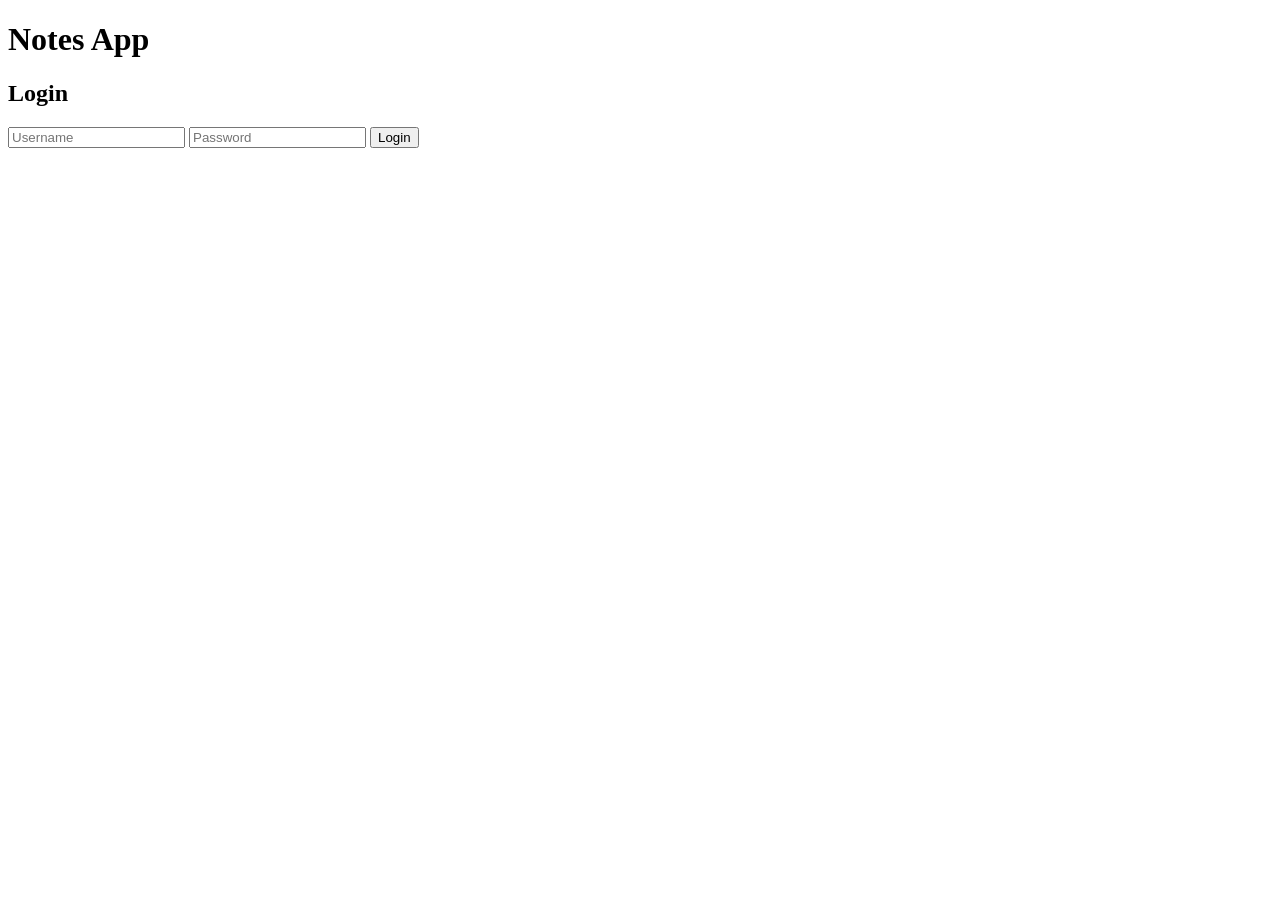
<file: frontend/index.html>
<!DOCTYPE html>
<html>

<head>
    <title>Notes App</title>
</head>

<body>

<h1>Notes App</h1>

<h2>Login</h2>

<input id="username" placeholder="Username">
<input id="password" type="password" placeholder="Password">

<button onclick="login()">Login</button>

<p id="result"></p>

<script src="app.js"></script>

</body>
</html>
</file>
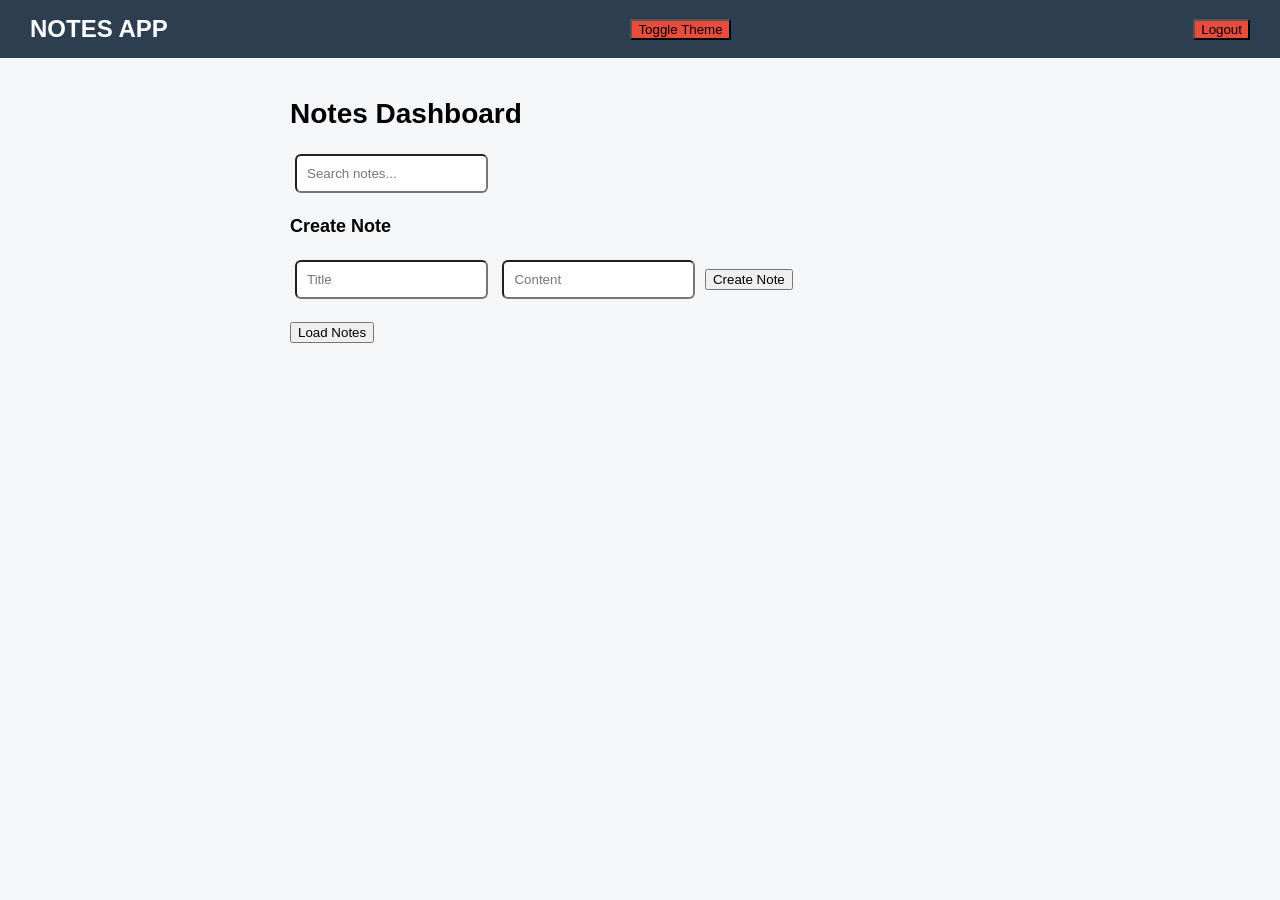
<file: frontend/dashboard.html>
<!DOCTYPE html>
<html>

<head>
    <title>Dashboard</title>
    <link rel="stylesheet" href="style.css">
</head>

<body>

<div class="navbar">
    <h2>NOTES APP</h2>
    <button onclick="toggleTheme()"> Toggle Theme</button>
    <button onclick="logout()">Logout</button>
</div>



<div class="container"> 
    <h1>Notes Dashboard</h1>
     
    <input type ="text" id="search" placeholder="Search notes..." oninput="searchNotes()">

    <h3>Create Note</h3>

    <input id="title" placeholder="Title">
    <input id="content" placeholder="Content">
    
    <button id ="createBtn" onclick="createNote()">Create Note</button>

    <br><br>

    <button onclick="loadNotes()">Load Notes</button>

    <ul id="notes"></ul>

</div>
    <script src="app.js"></script>
</body>
</html>
</file>
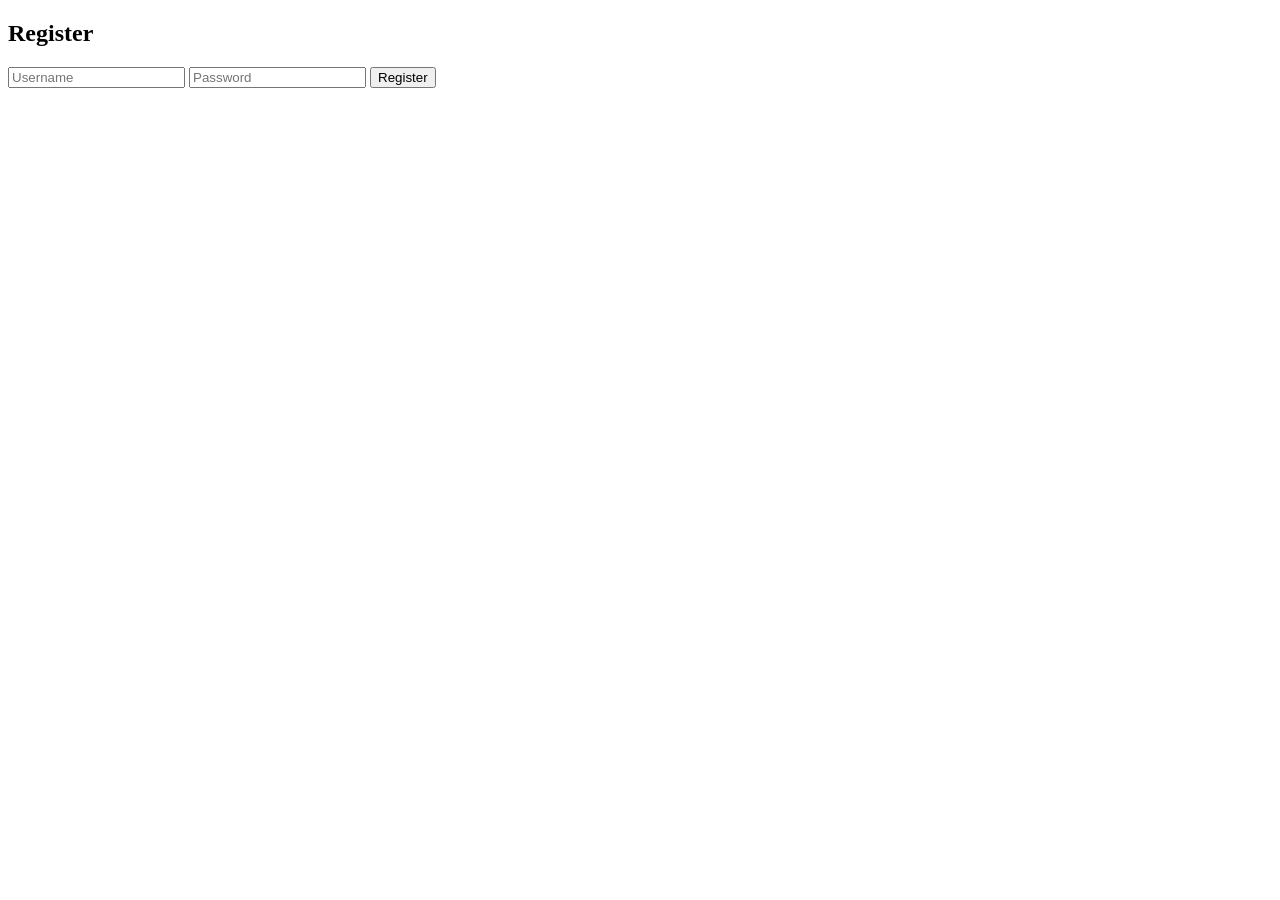
<file: frontend/register.html>
<!DOCTYPE html>
<html>

<head>
    <title>Register</title>
</head>

<body>
<h2>Register</h2>

<input id="username" placeholder="Username">
<input id="password" type="password" placeholder="Password">

<button onclick="register()">Register</button>

<p id="result"></p>

<script src="app.js"></script>
</body>
</html>
</file>
<file: frontend/style.css>
li{
    background:white;
    padding: 20px;
    border-radius: 10px;
    box-shadow:0 4px 10px rgba(0,0,0,0.1);
    display:flex;
    flex-direction:column;
    gap: 10x;
}

.button-group{
    display:flex;
    gap:10px
}

li button{
    margin-top:10px;
    margin-right:5px;
}

li button:first-of-type{
    background:#c94a3c;
}

li button:last-of-type{
    background:#3498db;
}

li h3{
    margin:0;
    font-size: 18px;
}

li p{
    margin: 5px 0 10px 0;
    color:#555
}

li p{
    font-size: 14px;
    line-height: 1.5;
}

li button{
    width:100px;
}




input{
    padding:10px;
    margin:5px;
    border: 1 solid #ccc;
    border-radius: 6px;
}

body{
    font-family : Arial, sans-serif;
    background-color: #f4f6f8;
    margin: 0;
    padding: 0;
}
.container{
    width:700px;
    margin: auto;
    margin-top:40px;
}


ul{
    list-style:none;
    padding:0;
    display:grid;
    grid-template-columns:repeat(2,1fr);
    gap:15px;
}

.navbar{
    width:100%;
    display:flex;
    justify-content:space-between;
    align-items:center;
    background:#2c3e50;
    color:white;
    padding:15px 30px;
    box-sizing:border-box;
}

.navbar h2{
    margin:0;
}

.navbar button{
    background:#e74c3c;
}

.highlight{
    background: yellow;
    font-weight: bold;
}

.dark{
    background-color: #1e1e1e;
    color:white;
}

.dark .container{
    background:#2c2c2c;
}

.dark li{
    background:#3a3a3a;
}

.dark input{
    background:#444;
    color:white;
    border:1px solid #666;
}

body{
    font-size: 16px;
}

h1{
    font-size: clamp(20px, 5vw, 28px);
}

h3{
    font-size: 18px
}

/* Mobile Responsive */
@media (max-width: 768px){

    .container{
        width: 90%;
        margin-top: 20px;
    }

    ul{
        grid-template-columns: 1fr; /* single column */
    }

    input{
        width: 100%;
        margin-bottom: 10px;
    }

    .navbar{
        flex-direction: column;
        gap: 10px;
        text-align: center;
    }

    .button-group{
        flex-direction: column;
    }

    .button-group button{
        width: 100%;
    }

    h1{
        font-size: 22px;
    }

    h3{
        font-size: 16px
    }
    
    li p{
        font-size: 13px;
    }
}
</file>
